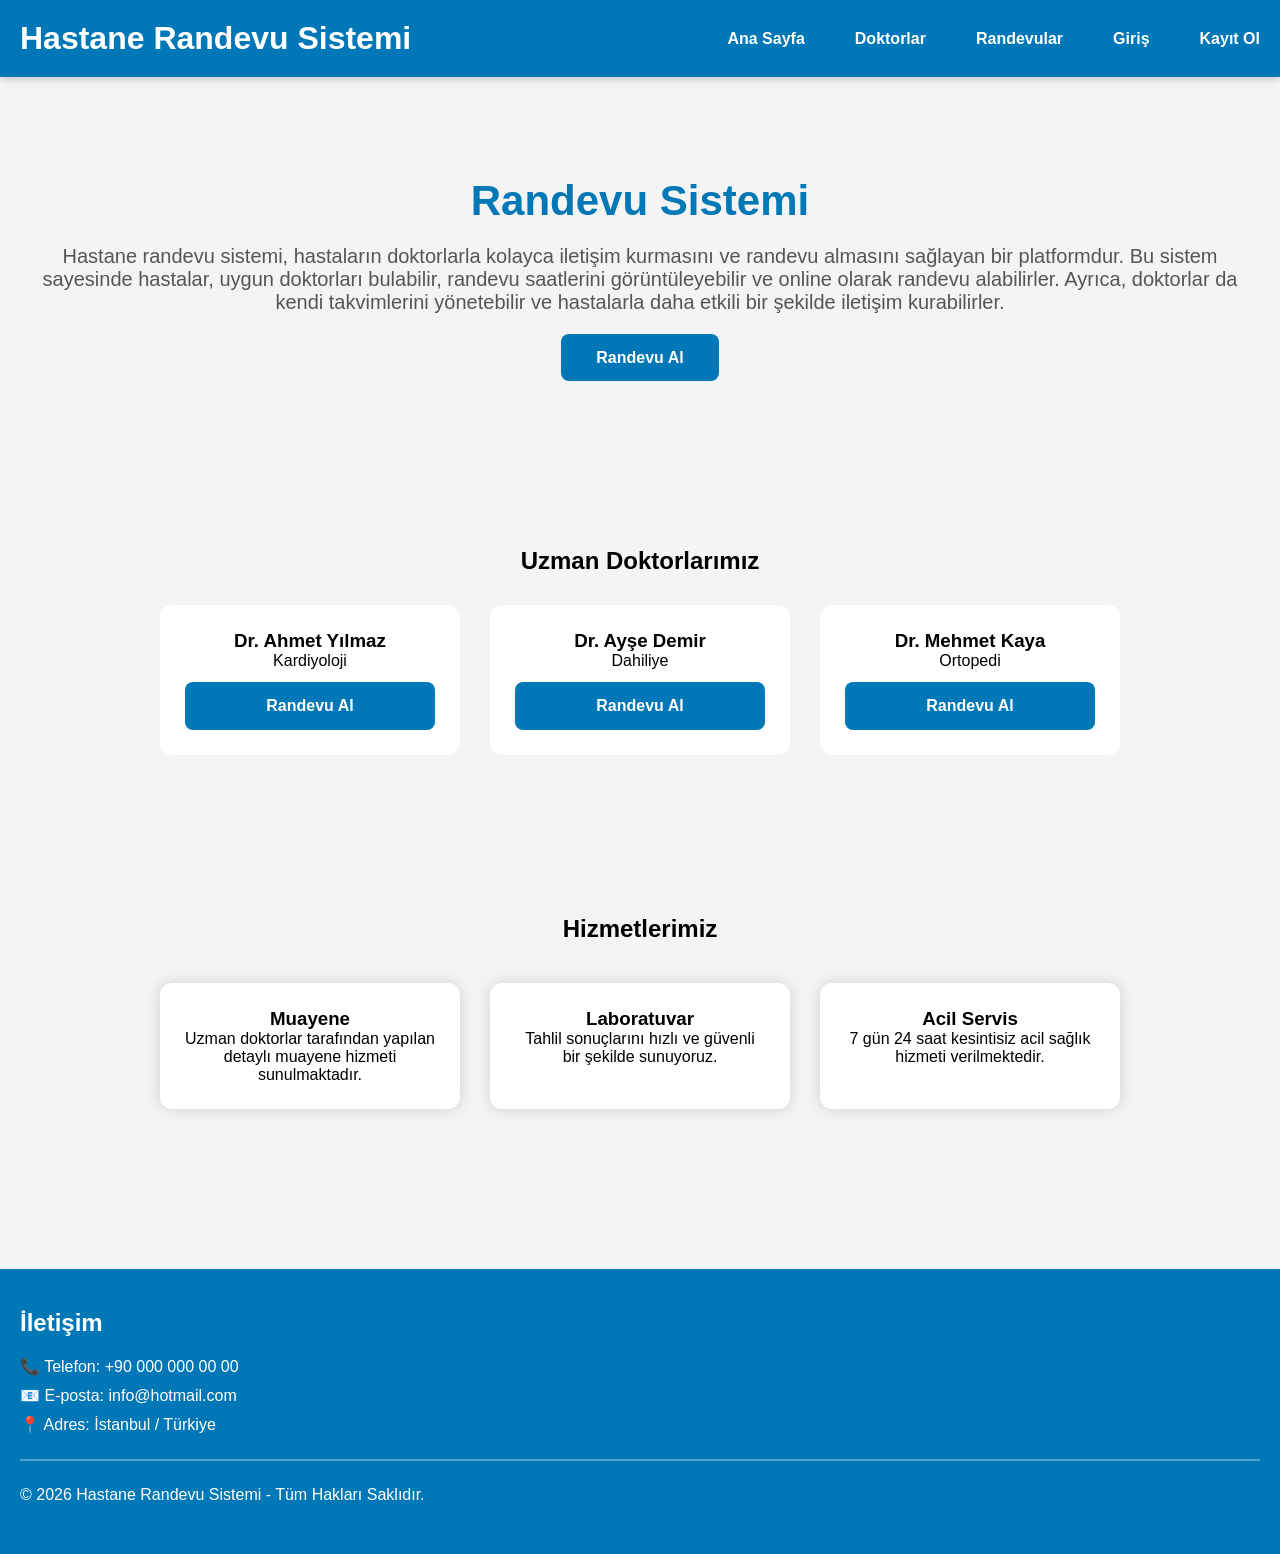
<file: index.html>
<!DOCTYPE html>
<html lang="tr">
<head>
    <meta charset="UTF-8">
    <meta name="viewport" content="width=device-width, initial-scale=1.0">
    <title>Hastane Randevu Sistemi</title>
    <link rel="stylesheet" href="css/style.css">
</head>
<body>
    <header>
              <h1>Hastane Randevu Sistemi</h1>

               <nav>
                     <ul>
                        <li><a href="#">Ana Sayfa</a></li>
                        <li><a href="#">Doktorlar</a></li>
                        <li><a href="#">Randevular</a></li>
                        <li><a href="#">Giriş</a></li>
                        <li><a href="#">Kayıt Ol</a></li>
                    </ul>
                </nav>
    </header>

     <main>
        <selection class="hero">
            <h2>Randevu Sistemi</h2>

            <p>
                Hastane randevu sistemi, hastaların doktorlarla kolayca 
                iletişim kurmasını ve randevu almasını sağlayan bir platformdur. 
                Bu sistem sayesinde hastalar, uygun doktorları bulabilir, 
                randevu saatlerini görüntüleyebilir ve online olarak randevu alabilirler. 
                Ayrıca, doktorlar da kendi takvimlerini yönetebilir ve hastalarla daha etkili bir 
                şekilde iletişim kurabilirler.
            </p>

            <a href="#" class="btn">Randevu Al</a>
        </selection>

        <section class="doctors">
            <h2>Uzman Doktorlarımız</h2>

            <div class="doctor-container">

                <div class="card">

                    <h3>Dr. Ahmet Yılmaz</h3>

                    <p>Kardiyoloji</p>

                    <a href="#" class="btn">Randevu Al</a>
                </div>  
                
                  <div class="card">

                   <h3>Dr. Ayşe Demir</h3>

                   <p>Dahiliye</p>
 
                   <a href="#" class="btn">Randevu Al</a>

            </div>

        <div class="card">

            <h3>Dr. Mehmet Kaya</h3>

            <p>Ortopedi</p>

            <a href="#" class="btn">Randevu Al</a>

        </div>    

        </div>
    
    </section>
    
<section class="services">

    <h2>Hizmetlerimiz</h2>

    <div class="service-container">
    
    <div class="service-card">
     <h3>Muayene</h3>
     <p>Uzman doktorlar tarafından yapılan detaylı muayene hizmeti sunulmaktadır.</p>
    </div>  

<div class="service-card">

    <h3>Laboratuvar</h3>
    <p>Tahlil sonuçlarını hızlı ve güvenli bir şekilde sunuyoruz.</p>
</div>

<div class="service-card">
    <h3>Acil Servis</h3>
    <p>7 gün 24 saat kesintisiz acil sağlık hizmeti verilmektedir.</p>
</div>

    </div>

</section>

</main>

<footer>

<h2>İletişim</h2>

<p>📞 Telefon: +90 000 000 00 00</p>
<p>📧 E-posta: info@hotmail.com</p>
<p>📍 Adres: İstanbul / Türkiye</p>

<hr>

<p>&copy; 2026 Hastane Randevu Sistemi - Tüm Hakları Saklıdır.</p>

</footer>

</body>
</html>
</file>
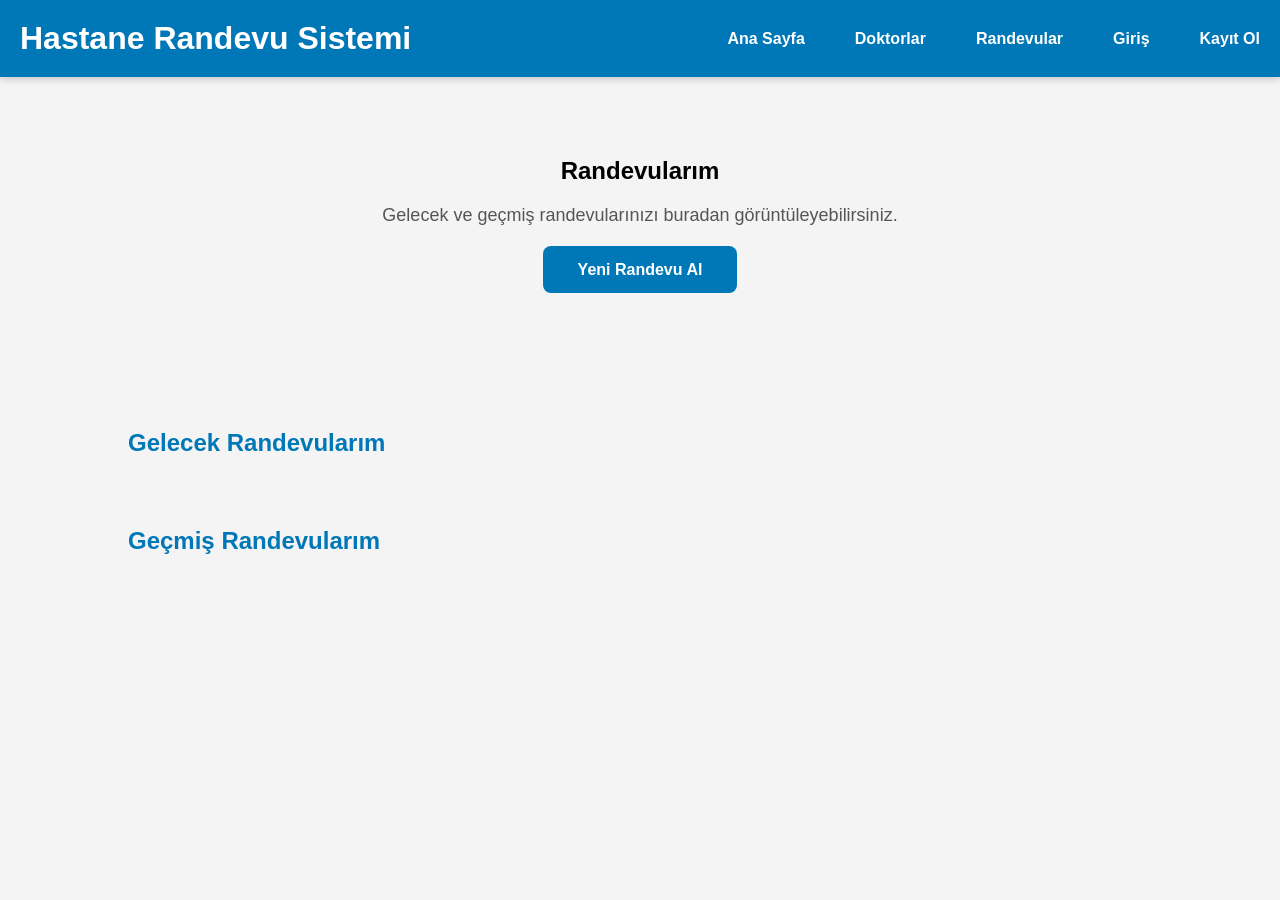
<file: randevular.html>
<!DOCTYPE html>
<html lang="tr">
<head>
    <meta charset="UTF-8">
    <meta name="viewport" content="width=device-width, initial-scale=1.0">
    <title>Randevularım</title>
    <link rel="stylesheet" href="css/style.css">
</head>
<body>
    <header>
              <h1>Hastane Randevu Sistemi</h1>

               <nav>
                     <ul>
                        <li><a href="#">Ana Sayfa</a></li>
                        <li><a href="#">Doktorlar</a></li>
                        <li><a href="#">Randevular</a></li>
                        <li><a href="#">Giriş</a></li>
                        <li><a href="#">Kayıt Ol</a></li>
                    </ul>
                </nav>
    </header>

     <main>
        <section class="appointments-hero">
            <h2>Randevularım</h2>

            <p>
                Gelecek ve geçmiş randevularınızı buradan görüntüleyebilirsiniz.
            </p>

            <a href="#" class="btn">Yeni Randevu Al</a>
        </section>

        <section class="upcoming-appointments">
            <h2>Gelecek Randevularım</h2>
        </section>

        <section class="past-appointments">
            <h2>Geçmiş Randevularım</h2>
        </section>

</main>

</body>
</html>
</file>
<file: css/style.css>
body{
background-color: #f4f4f4;
font-family: Arial, sans-serif;
}

*{
margin: 0;
padding: 0;
box-sizing: border-box;
}

header{
background-color: #0077b6;
color: white;
padding: 20px;

display: flex;
justify-content: space-between;
align-items: center;

box-shadow: 0 2px 8px rgba(0,0,0,0.2);
}

nav a{
    color: white;
    text-decoration: none;
    margin-left: 25px;
    font-weight: bold;
}

nav a:hover{
    color: #caf0f8;
}

nav ul{
    list-style: none;
    display: flex;
}

nav li{
    margin-left: 25px;
}

.hero{
    text-align: center;
    padding: 100px 20px;
}

.hero  h2{
    font-size: 42px;
    color: #0077b6;
    margin-bottom: 20px;
}

.hero p{
    font-size: 20px;
    color: #555;
    margin-bottom: 35px;
}

.btn{
    background-color: #0077b6;
    color: white;
    text-decoration: none;
    padding: 15px 35px;
    border-radius: 8px;
    font-weight: bold;
}

.btn:hover{
    background-color: #005f8d;
}

.doctors{

    padding: 80px 20px;
    text-align: center;
}

.doctor-container{

    display: flex;;
    justify-content:center;
    gap:30px;
    flex-wrap: wrap;
}

.card{
    background: white;
    width: 300px;
    padding: 25px;
    min-height: 150px;
    border-radius:12px;
    box-shadow:0 0 15px rgba(0,0,0,0,.15);

    transition:0.3s;
    display: flex;
    flex-direction: column;
}


.card:hover{
    transform: translateY(-10px);
    box-shadow:0 10px 25px rgba(0,0,0,.25);
}

.card .btn{
    margin-top: auto;
}

.doctors h2{
    margin-bottom: 30px;
}

.hero {
    display: inline-block;
}

.services{
    padding: 80px;
    text-align: center;
}

.services h2{
    margin-bottom:40px;
}

.service-container{
    display:flex;
    justify-content:center;
    gap:30px;
    flex-wrap:wrap;
}

.service-card{
    width: 300px;
    background:white;
    padding:25px;
    border-radius:12px;
    box-shadow:0 0 15px rgba(0,0,0,.15);
    transition:.3s;
}

.service-card:hover{
    transform:translateY(-10px);
    box-shadow:0 10px 25px rgba(0,0,0,.25);
}

footer{
    background-color: #0077b6;
color:white;
padding:40px 20px;
margin-top:80px;
}

footer h2{

    margin-bottom:20px;

}

footer p{

    margin:10px 0;

}

footer hr{

    width:100%;

    margin: 25px auto;

    border:1px solid rgba(255,255,255,.3);

}

.appointments-hero{

    text-align:center;

    padding:80px 20px;
}


.appointments-hero h2{

    color:#0077b6

    font-size:40px;

    margin-bottom:20px;
}

.appointments-hero p{

    font-size:18px;

    color:#555;

    margin-bottom:35px;
}

.upcoming-appointments,
.past-appointments{

    width: 80%;
    margin: 70px auto;

}

.upcoming-appointments h2,
.past-appointments h2{

    color:#0077b6;
    margin-bottom:30px;

}
</file>
